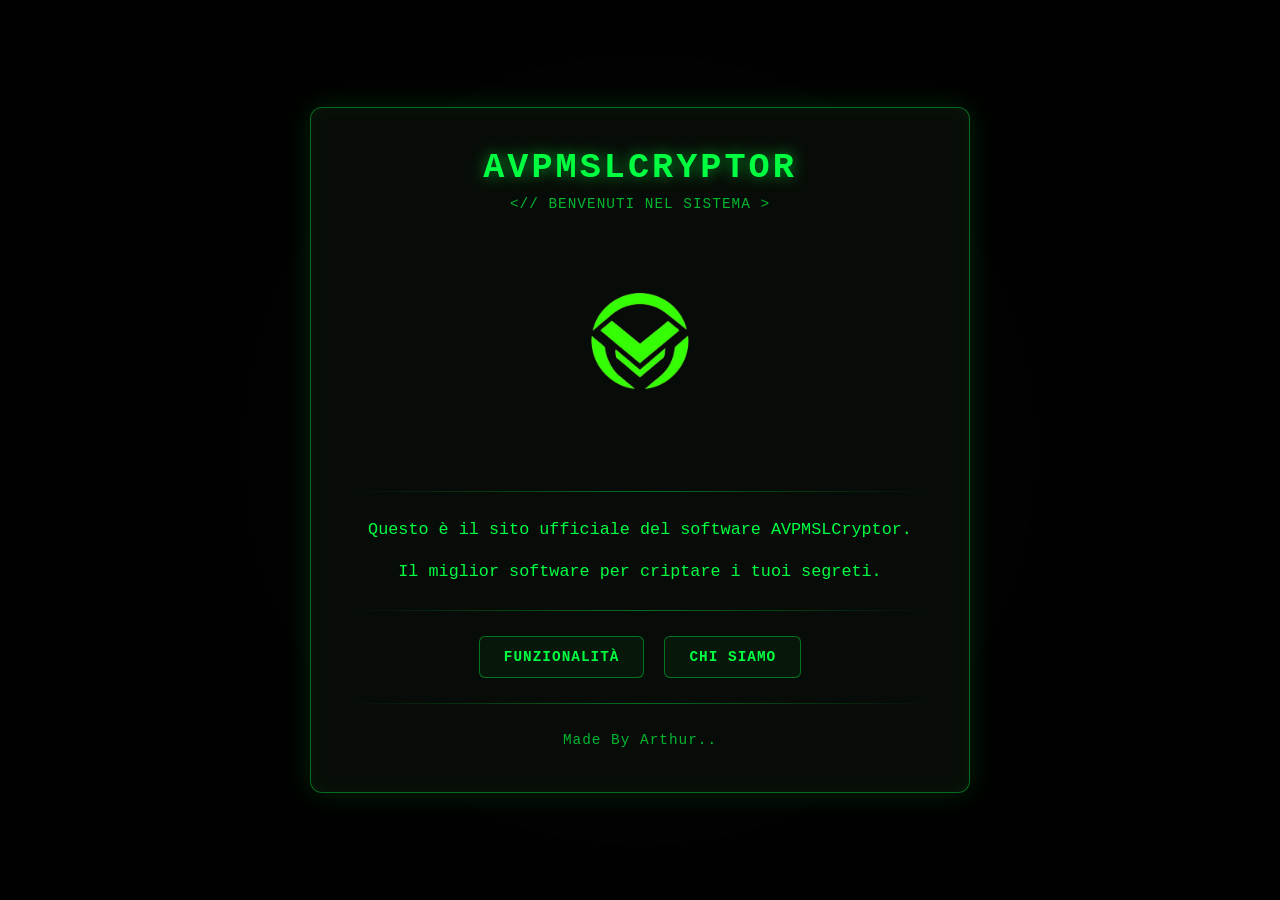
<file: index.html>
<!DOCTYPE html>
<html lang="it">

<head>
    <meta charset="UTF-8">
    <meta name="viewport" content="width=device-width, initial-scale=1.0">
    <title>AVPMSLCryptoAlpha - HOME</title>
    <link rel="icon" href="logo.png" type="image/x-icon">
    <link rel="stylesheet" href="style.css">
</head>

<body>
    <audio id="bg-music" loop>
        <source src="musica.mp3" type="audio/mpeg">
    </audio>
    <script>
        function startMusic() {
            var audio = document.getElementById('bg-music');
            if (audio) audio.play().catch(function (e) { });
            document.removeEventListener('click', startMusic);
            document.removeEventListener('touchstart', startMusic);
        }
        document.addEventListener('click', startMusic);
        document.addEventListener('touchstart', startMusic);
    </script>
    <video autoplay muted loop playsinline class="bg-video">
        <source src="Background.mp4" type="video/mp4">
    </video>
    <div class="video-overlay"></div>

    <div class="container">
        <main class="card">
            <h1>AVPMSLCryptor</h1>
            <p class="subtitle">&lt;// BENVENUTI NEL SISTEMA &gt;</p>

            <img src="logo.png" alt="Logo AVPMSLCryptoAlpha" width="200">

            <hr>
            <p>Questo è il sito ufficiale del software AVPMSLCryptor.</p>
            <p>Il miglior software per criptare i tuoi segreti.</p>
            <hr>

            <nav>
                <a href="features.html">Funzionalità</a>
                <a href="about.html">Chi Siamo</a>
            </nav>

            <hr>
            <p class="subtitle" style="margin-bottom: 0;">Made By Arthur..</p>
        </main>
    </div>
</body>

</html>
</file>
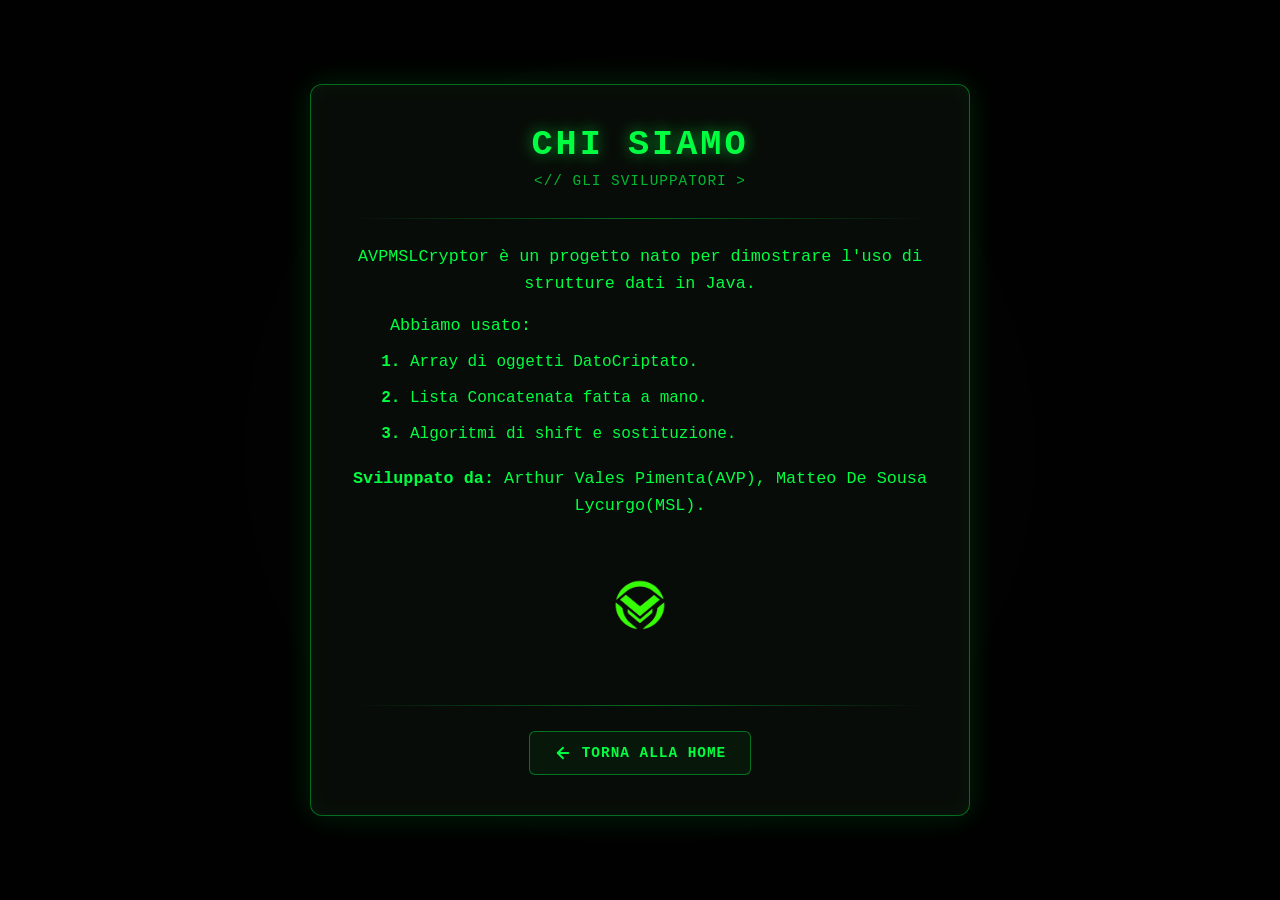
<file: about.html>
<!DOCTYPE html>
<html lang="it">

<head>
    <meta charset="UTF-8">
    <meta name="viewport" content="width=device-width, initial-scale=1.0">
    <title>AVPMSLCryptor - CHI SIAMO</title>
    <link rel="stylesheet" href="style.css">
    <link rel="icon" href="logo.png" type="image/x-icon">
</head>

<body>
    <audio id="bg-music" loop>
        <source src="musica.mp3" type="audio/mpeg">
    </audio>
    <script>
        function startMusic() {
            var audio = document.getElementById('bg-music');
            if (audio) audio.play().catch(function(e){});
            document.removeEventListener('click', startMusic);
            document.removeEventListener('touchstart', startMusic);
        }
        document.addEventListener('click', startMusic);
        document.addEventListener('touchstart', startMusic);
    </script>
    <video autoplay muted loop playsinline class="bg-video">
        <source src="Background.mp4" type="video/mp4">
    </video>
    <div class="video-overlay"></div>
    <div class="container">
        <main class="card">
            <h1>Chi Siamo</h1>
            <p class="subtitle">&lt;// GLI SVILUPPATORI &gt;</p>

            <hr>

            <p>AVPMSLCryptor è un progetto nato per dimostrare l'uso di strutture dati in Java.</p>
            <p style="text-align: left; max-width: 500px; margin: 0 auto 10px auto;">Abbiamo usato:</p>
            <ol>
                <li>Array di oggetti DatoCriptato.</li>
                <li>Lista Concatenata fatta a mano.</li>
                <li>Algoritmi di shift e sostituzione.</li>
            </ol>

            <p><strong>Sviluppato da:</strong> Arthur Vales Pimenta(AVP), Matteo De Sousa Lycurgo(MSL).</p>

            <img src="logo.png" alt="Logo Piccolo" width="100" style="margin-top: 20px;">

            <hr>

            <nav>
                <a href="index.html">
                    <svg viewBox="0 0 24 24" width="18" height="18" fill="none" stroke="currentColor" stroke-width="2.5"
                        stroke-linecap="round" stroke-linejoin="round">
                        <line x1="19" y1="12" x2="5" y2="12"></line>
                        <polyline points="12 19 5 12 12 5"></polyline>
                    </svg>
                    Torna alla Home
                </a>
            </nav>
        </main>
    </div>
</body>

</html>
</file>
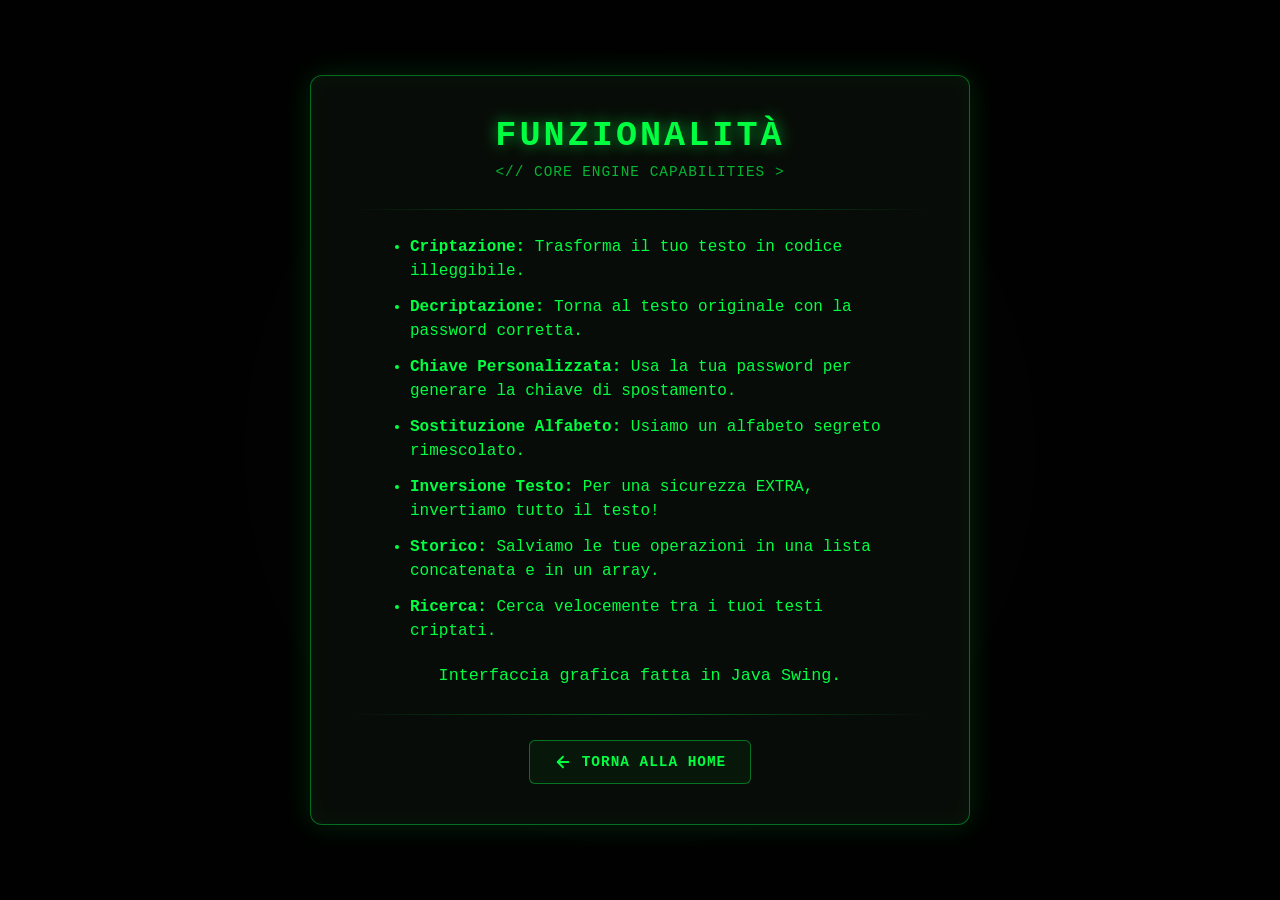
<file: features.html>
<!DOCTYPE html>
<html lang="it">

<head>
    <meta charset="UTF-8">
    <meta name="viewport" content="width=device-width, initial-scale=1.0">
    <title>AVPMSLCryptor - FUNZIONALITÀ</title>
    <link rel="icon" href="logo.png" type="image/x-icon">
    <link rel="stylesheet" href="style.css">
</head>

<body>
    <audio id="bg-music" loop>
        <source src="musica.mp3" type="audio/mpeg">
    </audio>
    <script>
        function startMusic() {
            var audio = document.getElementById('bg-music');
            if (audio) audio.play().catch(function(e){});
            document.removeEventListener('click', startMusic);
            document.removeEventListener('touchstart', startMusic);
        }
        document.addEventListener('click', startMusic);
        document.addEventListener('touchstart', startMusic);
    </script>
    <video autoplay muted loop playsinline class="bg-video">
        <source src="Background.mp4" type="video/mp4">
    </video>
    <div class="video-overlay"></div>

    <div class="container">
        <main class="card">
            <h1>Funzionalità</h1>
            <p class="subtitle">&lt;// CORE ENGINE CAPABILITIES &gt;</p>

            <hr>

            <ul>
                <li><b>Criptazione:</b> Trasforma il tuo testo in codice illeggibile.</li>
                <li><b>Decriptazione:</b> Torna al testo originale con la password corretta.</li>
                <li><b>Chiave Personalizzata:</b> Usa la tua password per generare la chiave di spostamento.</li>
                <li><b>Sostituzione Alfabeto:</b> Usiamo un alfabeto segreto rimescolato.</li>
                <li><b>Inversione Testo:</b> Per una sicurezza EXTRA, invertiamo tutto il testo!</li>
                <li><b>Storico:</b> Salviamo le tue operazioni in una lista concatenata e in un array.</li>
                <li><b>Ricerca:</b> Cerca velocemente tra i tuoi testi criptati.</li>
            </ul>

            <p>Interfaccia grafica fatta in Java Swing.</p>

            <hr>

            <nav>
                <a href="index.html">
                    <svg viewBox="0 0 24 24" width="18" height="18" fill="none" stroke="currentColor" stroke-width="2.5"
                        stroke-linecap="round" stroke-linejoin="round">
                        <line x1="19" y1="12" x2="5" y2="12"></line>
                        <polyline points="12 19 5 12 12 5"></polyline>
                    </svg>
                    Torna alla Home
                </a>
            </nav>
        </main>
    </div>
</body>

</html>
</file>
<file: style.css>
:root {
    --bg-color: #050505;
    --text-color: #00ff41;
    --card-bg: rgba(10, 15, 10, 0.85);
    --border-color: rgba(0, 255, 65, 0.4);
    --hover-color: rgba(0, 255, 65, 0.8);
    --font-main: 'Courier New', Courier, monospace;
}

* {
    margin: 0;
    padding: 0;
    box-sizing: border-box;
}

body {
    background-color: var(--bg-color);
    color: var(--text-color);
    font-family: var(--font-main);
    display: flex;
    justify-content: center;
    align-items: center;
    min-height: 100vh;
    overflow-x: hidden;
}

.bg-video {
    position: fixed;
    top: 50%;
    left: 50%;
    min-width: 100%;
    min-height: 100%;
    width: auto;
    height: auto;
    z-index: -2;
    transform: translateX(-50%) translateY(-50%);
    object-fit: cover;
    filter: brightness(0.4) contrast(1.2);
}

.video-overlay {
    position: fixed;
    top: 0;
    left: 0;
    width: 100%;
    height: 100%;
    background: radial-gradient(circle, rgba(0,0,0,0.4) 0%, rgba(0,0,0,0.8) 100%);
    z-index: -1;
}

.container {
    width: 100%;
    max-width: 700px;
    padding: 20px;
    z-index: 1;
    animation: fadeIn 1s ease-out;
}

@keyframes fadeIn {
    from { opacity: 0; transform: translateY(20px); }
    to { opacity: 1; transform: translateY(0); }
}

.card {
    background: var(--card-bg);
    border: 1px solid var(--border-color);
    border-radius: 12px;
    padding: 40px;
    box-shadow: 0 0 30px rgba(0, 255, 65, 0.15), inset 0 0 20px rgba(0, 255, 65, 0.05);
    backdrop-filter: blur(10px);
    text-align: center;
}

h1 {
    font-size: 2.2rem;
    margin-bottom: 5px;
    text-transform: uppercase;
    letter-spacing: 3px;
    text-shadow: 0 0 15px rgba(0, 255, 65, 0.6);
}

.subtitle {
    font-size: 0.9rem;
    opacity: 0.7;
    margin-bottom: 25px;
    letter-spacing: 1px;
}

hr {
    border: 0;
    height: 1px;
    background: linear-gradient(90deg, transparent, var(--border-color), transparent);
    margin: 25px 0;
}

p {
    line-height: 1.6;
    margin-bottom: 15px;
    font-size: 1.05rem;
}

img {
    max-width: 100%;
    height: auto;
    margin-bottom: 20px;
    border-radius: 8px;
    transition: transform 0.3s ease;
}

img:hover {
    transform: scale(1.02);
}

ul, ol {
    text-align: left;
    margin: 0 auto 20px auto;
    max-width: 500px;
    padding-left: 20px;
}

li {
    margin-bottom: 12px;
    line-height: 1.5;
    position: relative;
}

li::marker {
    color: var(--text-color);
    font-weight: bold;
}

nav {
    display: flex;
    justify-content: center;
    gap: 20px;
    flex-wrap: wrap;
    margin-top: 10px;
}

a {
    color: var(--text-color);
    text-decoration: none;
    padding: 12px 24px;
    border: 1px solid var(--border-color);
    border-radius: 6px;
    transition: all 0.3s ease;
    display: inline-flex;
    align-items: center;
    gap: 10px;
    background: rgba(0, 255, 65, 0.05);
    font-weight: bold;
    text-transform: uppercase;
    font-size: 0.9rem;
    letter-spacing: 1px;
}

a:hover {
    background: var(--hover-color);
    color: #000;
    box-shadow: 0 0 20px var(--hover-color);
    transform: translateY(-3px);
}

a svg {
    transition: transform 0.3s ease;
}

a:hover svg {
    transform: translateX(-3px);
}
</file>
